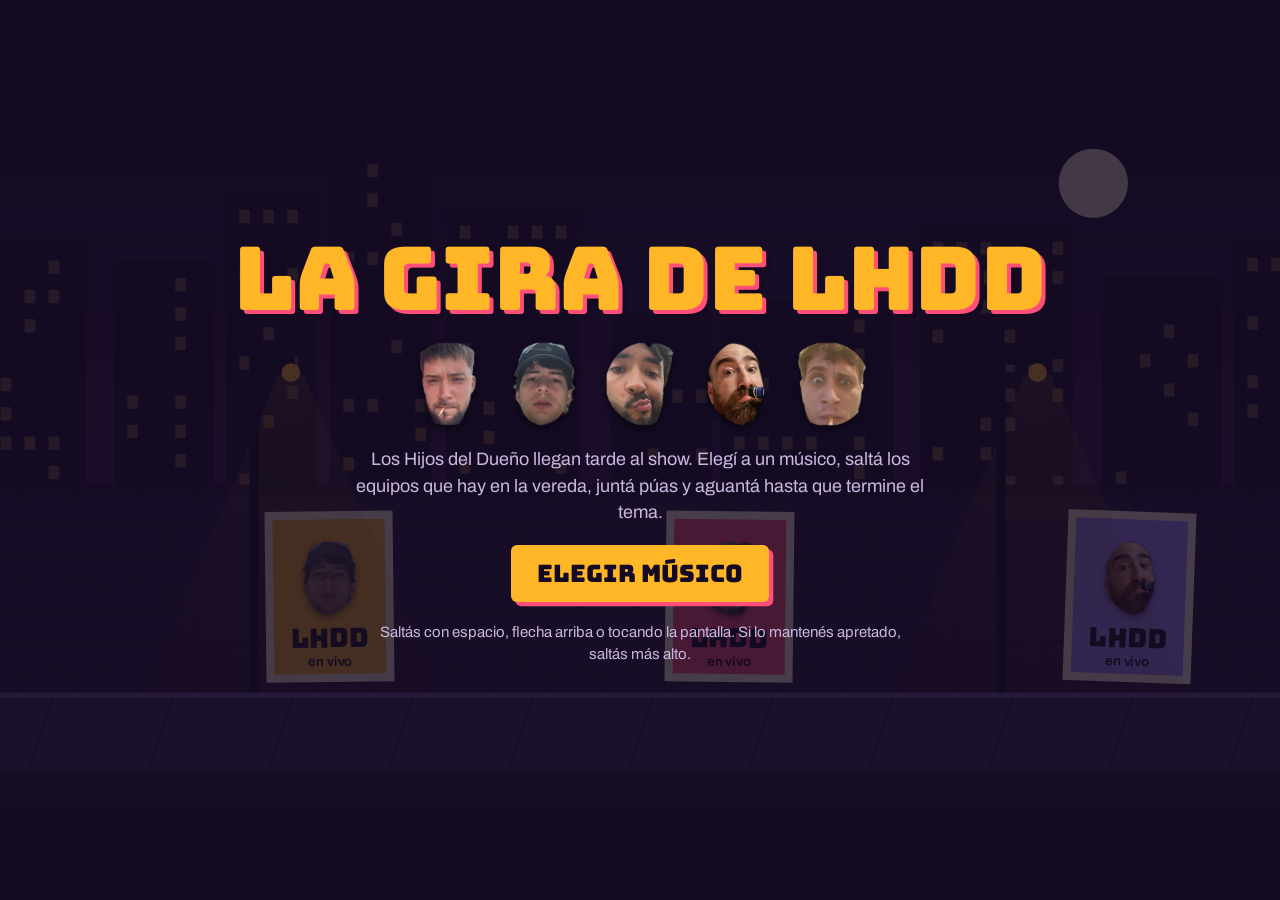
<file: index.html>
<!doctype html>
<html lang="es">
<head>
<meta charset="utf-8">
<meta name="viewport" content="width=device-width, initial-scale=1, viewport-fit=cover">
<title>La gira de LHDD</title>
<link rel="preconnect" href="https://fonts.googleapis.com">
<link rel="preconnect" href="https://fonts.gstatic.com" crossorigin>
<link href="https://fonts.googleapis.com/css2?family=Archivo:wght@400;600;800&family=Bungee&display=swap" rel="stylesheet">
<link rel="stylesheet" href="css/style.css">
</head>
<body>
<main id="app">
  <div id="stage">
    <canvas id="game" aria-label="Juego de LHDD"></canvas>

    <section class="screen" id="s-title">
      <h1>La gira de LHDD</h1>
      <div class="lineup" id="lineup"></div>
      <p>Los Hijos del Dueño llegan tarde al show. Elegí a un músico, saltá los equipos que hay en la vereda, juntá púas y aguantá hasta que termine el tema.</p>
      <button class="btn" id="b-start">Elegir músico</button>
      <p class="hint">Saltás con espacio, flecha arriba o tocando la pantalla. Si lo mantenés apretado, saltás más alto.</p>
      <p class="hint rotate">Girá el celu para jugar más cómodo.</p>
    </section>

    <section class="screen" id="s-chars" hidden>
      <h2>¿Quién corre?</h2>
      <div class="cards" id="cards"></div>
      <button class="btn ghost" data-go="s-title">Volver</button>
    </section>

    <section class="screen" id="s-songs" hidden>
      <div class="who" id="who"></div>
      <h2>Elegí el tema</h2>
      <div class="songs" id="songs"></div>
      <button class="btn ghost" data-go="s-chars">Cambiar músico</button>
    </section>

    <section class="screen" id="s-pause" hidden>
      <h2>Pausa</h2>
      <div class="row">
        <button class="btn" id="b-resume">Seguir</button>
        <button class="btn ghost" id="b-quit">Salir al menú</button>
      </div>
    </section>

    <section class="screen" id="s-end" hidden>
      <h2 id="end-title"></h2>
      <p id="end-rank"></p>
      <div class="stats" id="end-stats"></div>
      <div class="row">
        <button class="btn" id="b-again">Otra vez</button>
        <button class="btn ghost" data-go="s-songs">Cambiar tema</button>
        <button class="btn ghost" data-go="s-chars">Cambiar músico</button>
      </div>
    </section>

    <button class="icon" id="b-pause" aria-label="Pausar" hidden>II</button>
  </div>
</main>

<script src="js/charts.js"></script>
<script src="js/game.js"></script>
</body>
</html>
</file>
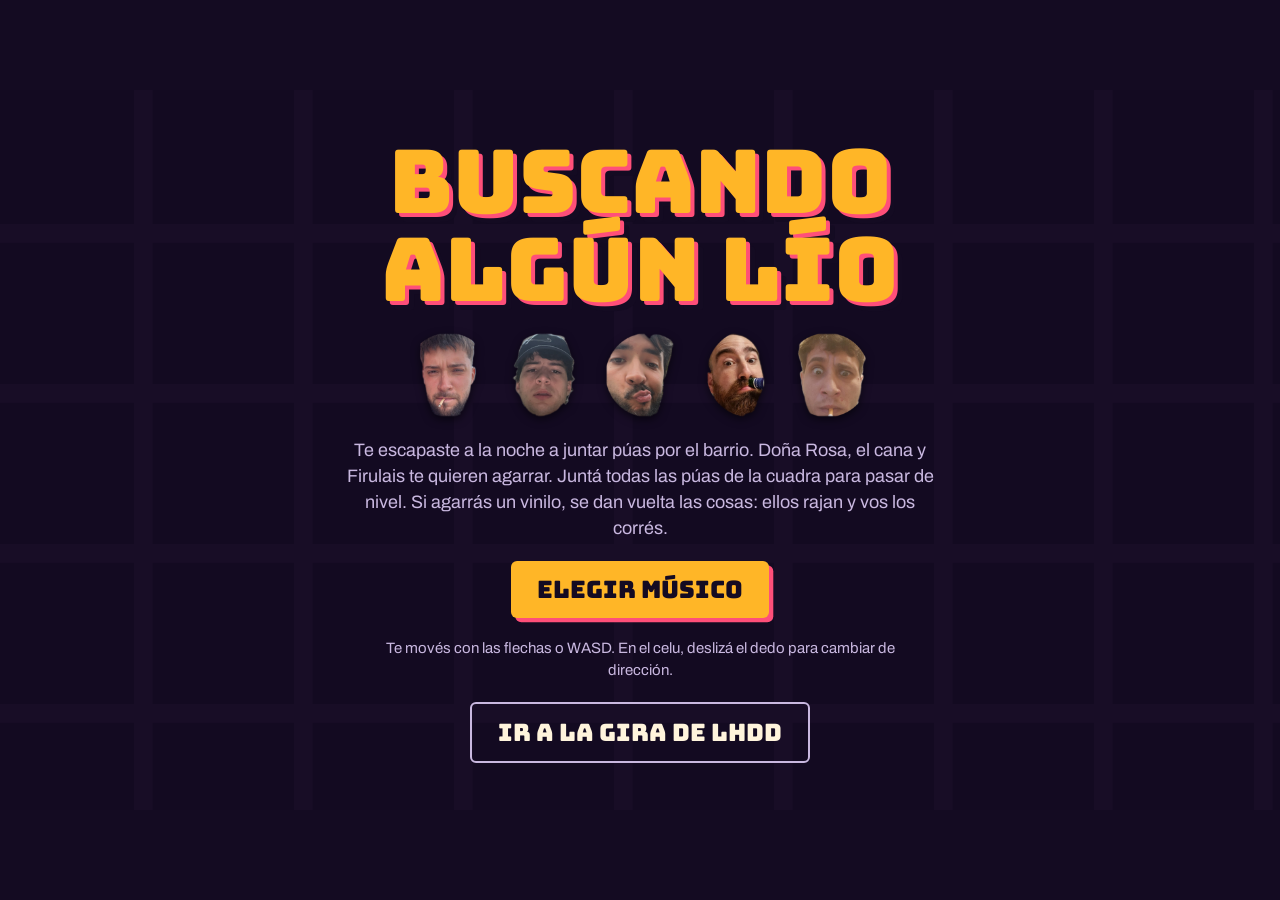
<file: lio/index.html>
<!doctype html>
<html lang="es">
<head>
<meta charset="utf-8">
<meta name="viewport" content="width=device-width, initial-scale=1, viewport-fit=cover">
<title>Buscando algún lío — LHDD</title>
<link rel="preconnect" href="https://fonts.googleapis.com">
<link rel="preconnect" href="https://fonts.gstatic.com" crossorigin>
<link href="https://fonts.googleapis.com/css2?family=Archivo:wght@400;600;800&family=Bungee&display=swap" rel="stylesheet">
<!-- Reusamos los estilos del runner y sumamos los propios de este juego -->
<link rel="stylesheet" href="../css/style.css">
<link rel="stylesheet" href="lio.css">
</head>
<body>
<main id="app">
  <div id="stage">
    <canvas id="game" aria-label="Juego Buscando algún lío"></canvas>

    <section class="screen" id="s-title">
      <h1>Buscando<br>algún lío</h1>
      <div class="lineup" id="lineup"></div>
      <p>Te escapaste a la noche a juntar púas por el barrio. Doña Rosa, el cana y Firulais te quieren agarrar. Juntá todas las púas de la cuadra para pasar de nivel. Si agarrás un vinilo, se dan vuelta las cosas: ellos rajan y vos los corrés.</p>
      <button class="btn" id="b-start">Elegir músico</button>
      <p class="hint">Te movés con las flechas o WASD. En el celu, deslizá el dedo para cambiar de dirección.</p>
      <a class="btn ghost" href="../">Ir a La gira de LHDD</a>
    </section>

    <section class="screen" id="s-chars" hidden>
      <h2>¿Quién sale a buscar lío?</h2>
      <div class="cards" id="cards"></div>
      <button class="btn ghost" data-go="s-title">Volver</button>
    </section>

    <section class="screen" id="s-level" hidden>
      <p class="kicker" id="lvl-num"></p>
      <h2 id="lvl-title"></h2>
      <p id="lvl-desc"></p>
      <button class="btn" id="b-go">¡Dale!</button>
    </section>

    <section class="screen" id="s-pause" hidden>
      <h2>Pausa</h2>
      <div class="row">
        <button class="btn" id="b-resume">Seguir</button>
        <button class="btn ghost" id="b-quit">Salir al menú</button>
      </div>
    </section>

    <section class="screen" id="s-end" hidden>
      <h2 id="end-title"></h2>
      <p id="end-rank"></p>
      <div class="stats" id="end-stats"></div>
      <div class="row">
        <button class="btn" id="b-again">Otra vez</button>
        <button class="btn ghost" data-go="s-chars">Cambiar músico</button>
      </div>
    </section>

    <button class="icon" id="b-pause" aria-label="Pausar" hidden>II</button>
    <button class="skill" id="b-skill" hidden>¡Grito!</button>
  </div>
</main>

<script src="../js/charts.js"></script>
<script src="lio.js"></script>
</body>
</html>
</file>
<file: css/style.css>
/* ===== Tokens de color (el juego es un escenario nocturno en ambos temas) ===== */
:root{
  --night:#1d1230; --wall:#2a1636; --ink:#140b22; --paper:#fff4dc;
  --amber:#ffb627; --pink:#ff4f79; --teal:#3fd0c9; --muted:#c9b8e0;
  box-sizing:border-box;
  padding-top:env(safe-area-inset-top,0px);
  padding-bottom:env(safe-area-inset-bottom,0px);
  color-scheme:dark;
}
@media (prefers-color-scheme: dark){
  :root:not([data-theme="light"]){ --night:#1d1230; --ink:#140b22; --paper:#fff4dc; }
}
:root[data-theme="dark"]{ --night:#1d1230; --ink:#140b22; --paper:#fff4dc; }
html{height:100%;scroll-padding-top:env(safe-area-inset-top,0px)}
*,*::before,*::after{box-sizing:inherit}
body{margin:0;height:100%;background:var(--ink);color:var(--paper);
  font-family:Archivo, "Helvetica Neue", Arial, sans-serif;-webkit-tap-highlight-color:transparent}
#app{height:100%;display:grid;place-items:center}
#stage{position:relative;width:min(100vw,177.7dvh);aspect-ratio:16/9;max-height:100%;
  overflow:hidden;background:var(--night);container-type:inline-size}
canvas{position:absolute;inset:0;width:100%;height:100%;touch-action:none;display:block}

/* ===== Pantallas ===== */
.screen{position:absolute;inset:0;overflow:auto;display:flex;flex-direction:column;
  align-items:center;justify-content:center;gap:clamp(8px,2cqw,20px);
  padding:clamp(10px,3cqw,36px);background:rgba(20,11,34,.78);text-align:center}
.screen[hidden]{display:none}
h1,h2{font-family:Bungee, Impact, "Arial Black", sans-serif;font-weight:400;margin:0;line-height:1}
h1{font-size:clamp(28px,8.4cqw,88px);color:var(--amber);
  text-shadow:.05em .05em 0 var(--pink), .1em .1em 0 var(--ink)}
h2{font-size:clamp(20px,4cqw,44px);color:var(--paper)}
p{margin:0;max-width:60ch;font-size:clamp(12px,1.7cqw,18px);line-height:1.45;color:var(--muted)}
.lineup{display:flex;gap:clamp(4px,1cqw,12px)}
.lineup img{width:clamp(34px,7cqw,84px);aspect-ratio:1;object-fit:contain;filter:drop-shadow(0 3px 4px rgba(0,0,0,.6))}
button{font:inherit;color:inherit;cursor:pointer}
.btn{font-family:Bungee, Impact, sans-serif;font-size:clamp(14px,2.2cqw,24px);
  background:var(--amber);color:var(--ink);border:0;border-radius:6px;
  padding:.55em 1.1em;box-shadow:.18em .18em 0 var(--pink);transition:transform .08s}
.btn:active{transform:translate(.12em,.12em);box-shadow:.06em .06em 0 var(--pink)}
.btn.ghost{background:transparent;color:var(--paper);box-shadow:none;border:2px solid var(--muted)}
.btn:focus-visible,.card:focus-visible,.song:focus-visible,.icon:focus-visible{outline:3px solid var(--teal);outline-offset:3px}
.row{display:flex;gap:12px;flex-wrap:wrap;justify-content:center}
.hint{font-size:clamp(11px,1.4cqw,15px);color:var(--muted)}

/* elección de músico */
.cards{display:grid;grid-template-columns:repeat(5,minmax(0,1fr));gap:clamp(6px,1.4cqw,16px);width:100%;max-width:1000px}
.card{background:var(--wall);border:3px solid transparent;border-radius:10px;padding:clamp(6px,1.2cqw,14px);
  display:flex;flex-direction:column;align-items:center;gap:4px}
.card:hover{border-color:var(--muted)}
.card img{width:70%;aspect-ratio:1;object-fit:contain;filter:drop-shadow(0 4px 5px rgba(0,0,0,.55));transition:transform .15s}
.card:hover img{transform:scale(1.06) rotate(-3deg)}
.card b{font-family:Bungee, sans-serif;font-weight:400;font-size:clamp(11px,1.9cqw,20px);color:var(--paper)}
.card span{font-size:clamp(10px,1.3cqw,14px);color:var(--muted)}
.card em{font-style:normal;font-weight:800;font-size:clamp(10px,1.3cqw,14px);color:var(--c)}

/* elección de tema */
.songs{display:grid;grid-template-columns:repeat(2,minmax(0,1fr));gap:clamp(6px,1.2cqw,12px);width:100%;max-width:820px}
.song{background:var(--wall);border:0;border-left:6px solid var(--c);border-radius:8px;text-align:left;
  padding:clamp(8px,1.4cqw,16px);display:grid;gap:2px}
.song:hover{background:#3a2050}
.song b{font-family:Bungee, sans-serif;font-weight:400;font-size:clamp(12px,2cqw,22px)}
.song span{font-size:clamp(10px,1.3cqw,14px);color:var(--muted)}
.who{display:flex;align-items:center;gap:10px;font-weight:600}
.who img{width:clamp(28px,4.4cqw,48px);aspect-ratio:1;object-fit:contain;filter:drop-shadow(0 2px 3px rgba(0,0,0,.6))}

.stats{display:grid;grid-template-columns:repeat(3,auto);gap:clamp(8px,3cqw,40px)}
.stats div{display:grid}
.stats b{font-family:Bungee, sans-serif;font-weight:400;font-size:clamp(18px,3.6cqw,40px);color:var(--amber)}
.stats span{font-size:clamp(10px,1.3cqw,14px);color:var(--muted)}

.icon{position:absolute;top:clamp(6px,1.4cqw,14px);right:clamp(6px,1.4cqw,14px);
  width:clamp(32px,4.6cqw,48px);aspect-ratio:1;border-radius:50%;border:2px solid var(--paper);
  background:rgba(20,11,34,.6);font-family:Bungee, sans-serif;font-size:clamp(12px,1.8cqw,18px)}
.icon[hidden]{display:none}
.rotate{display:none}
@media (orientation:portrait) and (max-width:700px){ .rotate{display:block;color:var(--teal)} }
@media (prefers-reduced-motion:reduce){ .btn{transition:none} }
</file>
<file: lio/lio.css>
/* Estilos que solo usa "Buscando algún lío". El resto viene de ../css/style.css */
a.btn{text-decoration:none;display:inline-block}
.kicker{font-family:Bungee, Impact, sans-serif;color:var(--amber);letter-spacing:.08em}

/* Botón de habilidad (solo aparece con Mezita, que tiene el grito) */
.skill{position:absolute;right:clamp(8px,2cqw,22px);bottom:clamp(8px,2cqw,22px);
  font-family:Bungee, Impact, sans-serif;font-size:clamp(12px,2cqw,20px);
  background:#7ee081;color:var(--ink);border:0;border-radius:999px;
  padding:.7em 1.1em;box-shadow:.15em .15em 0 var(--ink);opacity:.92}
.skill[hidden]{display:none}
.skill:disabled{background:var(--muted);opacity:.5}
/* En la compu (mouse) no hace falta el botón: se usa la barra espaciadora */
@media (hover:hover) and (pointer:fine){ .skill{display:none} }
</file>
